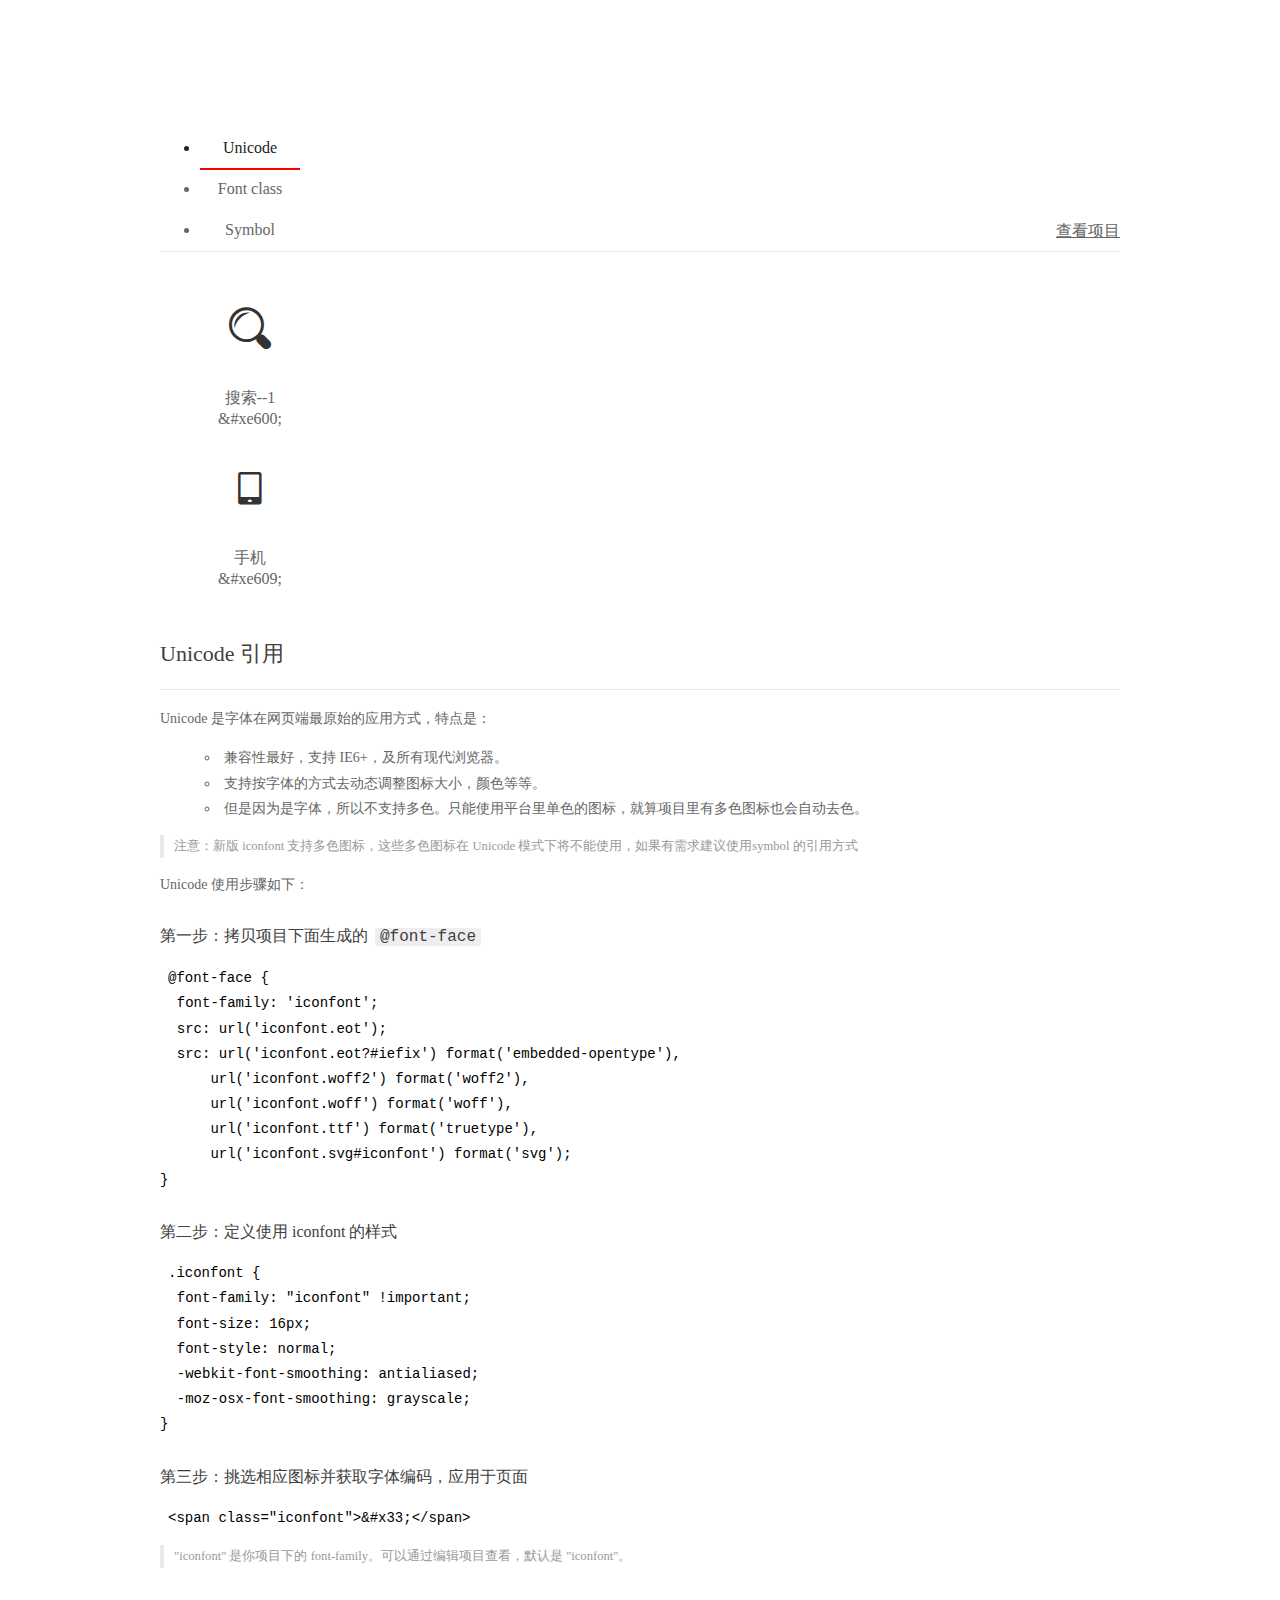
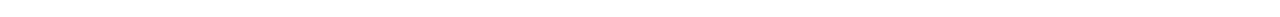
<file: iconfont/demo_index.html>
<!DOCTYPE html>
<html>
<head>
  <meta charset="utf-8"/>
  <title>IconFont Demo</title>
  <link rel="shortcut icon" href="https://gtms04.alicdn.com/tps/i4/TB1_oz6GVXXXXaFXpXXJDFnIXXX-64-64.ico" type="image/x-icon"/>
  <link rel="stylesheet" href="https://g.alicdn.com/thx/cube/1.3.2/cube.min.css">
  <link rel="stylesheet" href="demo.css">
  <link rel="stylesheet" href="iconfont.css">
  <script src="iconfont.js"></script>
  <!-- jQuery -->
  <script src="https://a1.alicdn.com/oss/uploads/2018/12/26/7bfddb60-08e8-11e9-9b04-53e73bb6408b.js"></script>
  <!-- 代码高亮 -->
  <script src="https://a1.alicdn.com/oss/uploads/2018/12/26/a3f714d0-08e6-11e9-8a15-ebf944d7534c.js"></script>
</head>
<body>
  <div class="main">
    <h1 class="logo"><a href="https://www.iconfont.cn/" title="iconfont 首页" target="_blank">&#xe86b;</a></h1>
    <div class="nav-tabs">
      <ul id="tabs" class="dib-box">
        <li class="dib active"><span>Unicode</span></li>
        <li class="dib"><span>Font class</span></li>
        <li class="dib"><span>Symbol</span></li>
      </ul>
      
      <a href="https://www.iconfont.cn/manage/index?manage_type=myprojects&projectId=1074126" target="_blank" class="nav-more">查看项目</a>
      
    </div>
    <div class="tab-container">
      <div class="content unicode" style="display: block;">
          <ul class="icon_lists dib-box">
          
            <li class="dib">
              <span class="icon iconfont">&#xe600;</span>
                <div class="name">搜索--1</div>
                <div class="code-name">&amp;#xe600;</div>
              </li>
          
            <li class="dib">
              <span class="icon iconfont">&#xe609;</span>
                <div class="name">手机</div>
                <div class="code-name">&amp;#xe609;</div>
              </li>
          
          </ul>
          <div class="article markdown">
          <h2 id="unicode-">Unicode 引用</h2>
          <hr>

          <p>Unicode 是字体在网页端最原始的应用方式，特点是：</p>
          <ul>
            <li>兼容性最好，支持 IE6+，及所有现代浏览器。</li>
            <li>支持按字体的方式去动态调整图标大小，颜色等等。</li>
            <li>但是因为是字体，所以不支持多色。只能使用平台里单色的图标，就算项目里有多色图标也会自动去色。</li>
          </ul>
          <blockquote>
            <p>注意：新版 iconfont 支持多色图标，这些多色图标在 Unicode 模式下将不能使用，如果有需求建议使用symbol 的引用方式</p>
          </blockquote>
          <p>Unicode 使用步骤如下：</p>
          <h3 id="-font-face">第一步：拷贝项目下面生成的 <code>@font-face</code></h3>
<pre><code class="language-css"
>@font-face {
  font-family: 'iconfont';
  src: url('iconfont.eot');
  src: url('iconfont.eot?#iefix') format('embedded-opentype'),
      url('iconfont.woff2') format('woff2'),
      url('iconfont.woff') format('woff'),
      url('iconfont.ttf') format('truetype'),
      url('iconfont.svg#iconfont') format('svg');
}
</code></pre>
          <h3 id="-iconfont-">第二步：定义使用 iconfont 的样式</h3>
<pre><code class="language-css"
>.iconfont {
  font-family: "iconfont" !important;
  font-size: 16px;
  font-style: normal;
  -webkit-font-smoothing: antialiased;
  -moz-osx-font-smoothing: grayscale;
}
</code></pre>
          <h3 id="-">第三步：挑选相应图标并获取字体编码，应用于页面</h3>
<pre>
<code class="language-html"
>&lt;span class="iconfont"&gt;&amp;#x33;&lt;/span&gt;
</code></pre>
          <blockquote>
            <p>"iconfont" 是你项目下的 font-family。可以通过编辑项目查看，默认是 "iconfont"。</p>
          </blockquote>
          </div>
      </div>
      <div class="content font-class">
        <ul class="icon_lists dib-box">
          
          <li class="dib">
            <span class="icon iconfont icon-sousuo"></span>
            <div class="name">
              搜索--1
            </div>
            <div class="code-name">.icon-sousuo
            </div>
          </li>
          
          <li class="dib">
            <span class="icon iconfont icon-shouji"></span>
            <div class="name">
              手机
            </div>
            <div class="code-name">.icon-shouji
            </div>
          </li>
          
        </ul>
        <div class="article markdown">
        <h2 id="font-class-">font-class 引用</h2>
        <hr>

        <p>font-class 是 Unicode 使用方式的一种变种，主要是解决 Unicode 书写不直观，语意不明确的问题。</p>
        <p>与 Unicode 使用方式相比，具有如下特点：</p>
        <ul>
          <li>兼容性良好，支持 IE8+，及所有现代浏览器。</li>
          <li>相比于 Unicode 语意明确，书写更直观。可以很容易分辨这个 icon 是什么。</li>
          <li>因为使用 class 来定义图标，所以当要替换图标时，只需要修改 class 里面的 Unicode 引用。</li>
          <li>不过因为本质上还是使用的字体，所以多色图标还是不支持的。</li>
        </ul>
        <p>使用步骤如下：</p>
        <h3 id="-fontclass-">第一步：引入项目下面生成的 fontclass 代码：</h3>
<pre><code class="language-html">&lt;link rel="stylesheet" href="./iconfont.css"&gt;
</code></pre>
        <h3 id="-">第二步：挑选相应图标并获取类名，应用于页面：</h3>
<pre><code class="language-html">&lt;span class="iconfont icon-xxx"&gt;&lt;/span&gt;
</code></pre>
        <blockquote>
          <p>"
            iconfont" 是你项目下的 font-family。可以通过编辑项目查看，默认是 "iconfont"。</p>
        </blockquote>
      </div>
      </div>
      <div class="content symbol">
          <ul class="icon_lists dib-box">
          
            <li class="dib">
                <svg class="icon svg-icon" aria-hidden="true">
                  <use xlink:href="#icon-sousuo"></use>
                </svg>
                <div class="name">搜索--1</div>
                <div class="code-name">#icon-sousuo</div>
            </li>
          
            <li class="dib">
                <svg class="icon svg-icon" aria-hidden="true">
                  <use xlink:href="#icon-shouji"></use>
                </svg>
                <div class="name">手机</div>
                <div class="code-name">#icon-shouji</div>
            </li>
          
          </ul>
          <div class="article markdown">
          <h2 id="symbol-">Symbol 引用</h2>
          <hr>

          <p>这是一种全新的使用方式，应该说这才是未来的主流，也是平台目前推荐的用法。相关介绍可以参考这篇<a href="">文章</a>
            这种用法其实是做了一个 SVG 的集合，与另外两种相比具有如下特点：</p>
          <ul>
            <li>支持多色图标了，不再受单色限制。</li>
            <li>通过一些技巧，支持像字体那样，通过 <code>font-size</code>, <code>color</code> 来调整样式。</li>
            <li>兼容性较差，支持 IE9+，及现代浏览器。</li>
            <li>浏览器渲染 SVG 的性能一般，还不如 png。</li>
          </ul>
          <p>使用步骤如下：</p>
          <h3 id="-symbol-">第一步：引入项目下面生成的 symbol 代码：</h3>
<pre><code class="language-html">&lt;script src="./iconfont.js"&gt;&lt;/script&gt;
</code></pre>
          <h3 id="-css-">第二步：加入通用 CSS 代码（引入一次就行）：</h3>
<pre><code class="language-html">&lt;style&gt;
.icon {
  width: 1em;
  height: 1em;
  vertical-align: -0.15em;
  fill: currentColor;
  overflow: hidden;
}
&lt;/style&gt;
</code></pre>
          <h3 id="-">第三步：挑选相应图标并获取类名，应用于页面：</h3>
<pre><code class="language-html">&lt;svg class="icon" aria-hidden="true"&gt;
  &lt;use xlink:href="#icon-xxx"&gt;&lt;/use&gt;
&lt;/svg&gt;
</code></pre>
          </div>
      </div>

    </div>
  </div>
  <script>
  $(document).ready(function () {
      $('.tab-container .content:first').show()

      $('#tabs li').click(function (e) {
        var tabContent = $('.tab-container .content')
        var index = $(this).index()

        if ($(this).hasClass('active')) {
          return
        } else {
          $('#tabs li').removeClass('active')
          $(this).addClass('active')

          tabContent.hide().eq(index).fadeIn()
        }
      })
    })
  </script>
</body>
</html>
</file>
<file: iconfont/demo.css>
/* Logo 字体 */
@font-face {
  font-family: "iconfont logo";
  src: url('https://at.alicdn.com/t/font_985780_km7mi63cihi.eot?t=1545807318834');
  src: url('https://at.alicdn.com/t/font_985780_km7mi63cihi.eot?t=1545807318834#iefix') format('embedded-opentype'),
    url('https://at.alicdn.com/t/font_985780_km7mi63cihi.woff?t=1545807318834') format('woff'),
    url('https://at.alicdn.com/t/font_985780_km7mi63cihi.ttf?t=1545807318834') format('truetype'),
    url('https://at.alicdn.com/t/font_985780_km7mi63cihi.svg?t=1545807318834#iconfont') format('svg');
}

.logo {
  font-family: "iconfont logo";
  font-size: 160px;
  font-style: normal;
  -webkit-font-smoothing: antialiased;
  -moz-osx-font-smoothing: grayscale;
}

/* tabs */
.nav-tabs {
  position: relative;
}

.nav-tabs .nav-more {
  position: absolute;
  right: 0;
  bottom: 0;
  height: 42px;
  line-height: 42px;
  color: #666;
}

#tabs {
  border-bottom: 1px solid #eee;
}

#tabs li {
  cursor: pointer;
  width: 100px;
  height: 40px;
  line-height: 40px;
  text-align: center;
  font-size: 16px;
  border-bottom: 2px solid transparent;
  position: relative;
  z-index: 1;
  margin-bottom: -1px;
  color: #666;
}


#tabs .active {
  border-bottom-color: #f00;
  color: #222;
}

.tab-container .content {
  display: none;
}

/* 页面布局 */
.main {
  padding: 30px 100px;
  width: 960px;
  margin: 0 auto;
}

.main .logo {
  color: #333;
  text-align: left;
  margin-bottom: 30px;
  line-height: 1;
  height: 110px;
  margin-top: -50px;
  overflow: hidden;
  *zoom: 1;
}

.main .logo a {
  font-size: 160px;
  color: #333;
}

.helps {
  margin-top: 40px;
}

.helps pre {
  padding: 20px;
  margin: 10px 0;
  border: solid 1px #e7e1cd;
  background-color: #fffdef;
  overflow: auto;
}

.icon_lists {
  width: 100% !important;
  overflow: hidden;
  *zoom: 1;
}

.icon_lists li {
  width: 100px;
  margin-bottom: 10px;
  margin-right: 20px;
  text-align: center;
  list-style: none !important;
  cursor: default;
}

.icon_lists li .code-name {
  line-height: 1.2;
}

.icon_lists .icon {
  display: block;
  height: 100px;
  line-height: 100px;
  font-size: 42px;
  margin: 10px auto;
  color: #333;
  -webkit-transition: font-size 0.25s linear, width 0.25s linear;
  -moz-transition: font-size 0.25s linear, width 0.25s linear;
  transition: font-size 0.25s linear, width 0.25s linear;
}

.icon_lists .icon:hover {
  font-size: 100px;
}

.icon_lists .svg-icon {
  /* 通过设置 font-size 来改变图标大小 */
  width: 1em;
  /* 图标和文字相邻时，垂直对齐 */
  vertical-align: -0.15em;
  /* 通过设置 color 来改变 SVG 的颜色/fill */
  fill: currentColor;
  /* path 和 stroke 溢出 viewBox 部分在 IE 下会显示
      normalize.css 中也包含这行 */
  overflow: hidden;
}

.icon_lists li .name,
.icon_lists li .code-name {
  color: #666;
}

/* markdown 样式 */
.markdown {
  color: #666;
  font-size: 14px;
  line-height: 1.8;
}

.highlight {
  line-height: 1.5;
}

.markdown img {
  vertical-align: middle;
  max-width: 100%;
}

.markdown h1 {
  color: #404040;
  font-weight: 500;
  line-height: 40px;
  margin-bottom: 24px;
}

.markdown h2,
.markdown h3,
.markdown h4,
.markdown h5,
.markdown h6 {
  color: #404040;
  margin: 1.6em 0 0.6em 0;
  font-weight: 500;
  clear: both;
}

.markdown h1 {
  font-size: 28px;
}

.markdown h2 {
  font-size: 22px;
}

.markdown h3 {
  font-size: 16px;
}

.markdown h4 {
  font-size: 14px;
}

.markdown h5 {
  font-size: 12px;
}

.markdown h6 {
  font-size: 12px;
}

.markdown hr {
  height: 1px;
  border: 0;
  background: #e9e9e9;
  margin: 16px 0;
  clear: both;
}

.markdown p {
  margin: 1em 0;
}

.markdown>p,
.markdown>blockquote,
.markdown>.highlight,
.markdown>ol,
.markdown>ul {
  width: 80%;
}

.markdown ul>li {
  list-style: circle;
}

.markdown>ul li,
.markdown blockquote ul>li {
  margin-left: 20px;
  padding-left: 4px;
}

.markdown>ul li p,
.markdown>ol li p {
  margin: 0.6em 0;
}

.markdown ol>li {
  list-style: decimal;
}

.markdown>ol li,
.markdown blockquote ol>li {
  margin-left: 20px;
  padding-left: 4px;
}

.markdown code {
  margin: 0 3px;
  padding: 0 5px;
  background: #eee;
  border-radius: 3px;
}

.markdown strong,
.markdown b {
  font-weight: 600;
}

.markdown>table {
  border-collapse: collapse;
  border-spacing: 0px;
  empty-cells: show;
  border: 1px solid #e9e9e9;
  width: 95%;
  margin-bottom: 24px;
}

.markdown>table th {
  white-space: nowrap;
  color: #333;
  font-weight: 600;
}

.markdown>table th,
.markdown>table td {
  border: 1px solid #e9e9e9;
  padding: 8px 16px;
  text-align: left;
}

.markdown>table th {
  background: #F7F7F7;
}

.markdown blockquote {
  font-size: 90%;
  color: #999;
  border-left: 4px solid #e9e9e9;
  padding-left: 0.8em;
  margin: 1em 0;
}

.markdown blockquote p {
  margin: 0;
}

.markdown .anchor {
  opacity: 0;
  transition: opacity 0.3s ease;
  margin-left: 8px;
}

.markdown .waiting {
  color: #ccc;
}

.markdown h1:hover .anchor,
.markdown h2:hover .anchor,
.markdown h3:hover .anchor,
.markdown h4:hover .anchor,
.markdown h5:hover .anchor,
.markdown h6:hover .anchor {
  opacity: 1;
  display: inline-block;
}

.markdown>br,
.markdown>p>br {
  clear: both;
}


.hljs {
  display: block;
  background: white;
  padding: 0.5em;
  color: #333333;
  overflow-x: auto;
}

.hljs-comment,
.hljs-meta {
  color: #969896;
}

.hljs-string,
.hljs-variable,
.hljs-template-variable,
.hljs-strong,
.hljs-emphasis,
.hljs-quote {
  color: #df5000;
}

.hljs-keyword,
.hljs-selector-tag,
.hljs-type {
  color: #a71d5d;
}

.hljs-literal,
.hljs-symbol,
.hljs-bullet,
.hljs-attribute {
  color: #0086b3;
}

.hljs-section,
.hljs-name {
  color: #63a35c;
}

.hljs-tag {
  color: #333333;
}

.hljs-title,
.hljs-attr,
.hljs-selector-id,
.hljs-selector-class,
.hljs-selector-attr,
.hljs-selector-pseudo {
  color: #795da3;
}

.hljs-addition {
  color: #55a532;
  background-color: #eaffea;
}

.hljs-deletion {
  color: #bd2c00;
  background-color: #ffecec;
}

.hljs-link {
  text-decoration: underline;
}

/* 代码高亮 */
/* PrismJS 1.15.0
https://prismjs.com/download.html#themes=prism&languages=markup+css+clike+javascript */
/**
 * prism.js default theme for JavaScript, CSS and HTML
 * Based on dabblet (http://dabblet.com)
 * @author Lea Verou
 */
code[class*="language-"],
pre[class*="language-"] {
  color: black;
  background: none;
  text-shadow: 0 1px white;
  font-family: Consolas, Monaco, 'Andale Mono', 'Ubuntu Mono', monospace;
  text-align: left;
  white-space: pre;
  word-spacing: normal;
  word-break: normal;
  word-wrap: normal;
  line-height: 1.5;

  -moz-tab-size: 4;
  -o-tab-size: 4;
  tab-size: 4;

  -webkit-hyphens: none;
  -moz-hyphens: none;
  -ms-hyphens: none;
  hyphens: none;
}

pre[class*="language-"]::-moz-selection,
pre[class*="language-"] ::-moz-selection,
code[class*="language-"]::-moz-selection,
code[class*="language-"] ::-moz-selection {
  text-shadow: none;
  background: #b3d4fc;
}

pre[class*="language-"]::selection,
pre[class*="language-"] ::selection,
code[class*="language-"]::selection,
code[class*="language-"] ::selection {
  text-shadow: none;
  background: #b3d4fc;
}

@media print {

  code[class*="language-"],
  pre[class*="language-"] {
    text-shadow: none;
  }
}

/* Code blocks */
pre[class*="language-"] {
  padding: 1em;
  margin: .5em 0;
  overflow: auto;
}

:not(pre)>code[class*="language-"],
pre[class*="language-"] {
  background: #f5f2f0;
}

/* Inline code */
:not(pre)>code[class*="language-"] {
  padding: .1em;
  border-radius: .3em;
  white-space: normal;
}

.token.comment,
.token.prolog,
.token.doctype,
.token.cdata {
  color: slategray;
}

.token.punctuation {
  color: #999;
}

.namespace {
  opacity: .7;
}

.token.property,
.token.tag,
.token.boolean,
.token.number,
.token.constant,
.token.symbol,
.token.deleted {
  color: #905;
}

.token.selector,
.token.attr-name,
.token.string,
.token.char,
.token.builtin,
.token.inserted {
  color: #690;
}

.token.operator,
.token.entity,
.token.url,
.language-css .token.string,
.style .token.string {
  color: #9a6e3a;
  background: hsla(0, 0%, 100%, .5);
}

.token.atrule,
.token.attr-value,
.token.keyword {
  color: #07a;
}

.token.function,
.token.class-name {
  color: #DD4A68;
}

.token.regex,
.token.important,
.token.variable {
  color: #e90;
}

.token.important,
.token.bold {
  font-weight: bold;
}

.token.italic {
  font-style: italic;
}

.token.entity {
  cursor: help;
}
</file>
<file: iconfont/iconfont.css>
@font-face {font-family: "iconfont";
  src: url('iconfont.eot?t=1551863110219'); /* IE9 */
  src: url('iconfont.eot?t=1551863110219#iefix') format('embedded-opentype'), /* IE6-IE8 */
  url('[data-uri]') format('woff2'),
  url('iconfont.woff?t=1551863110219') format('woff'),
  url('iconfont.ttf?t=1551863110219') format('truetype'), /* chrome, firefox, opera, Safari, Android, iOS 4.2+ */
  url('iconfont.svg?t=1551863110219#iconfont') format('svg'); /* iOS 4.1- */
}

.iconfont {
  font-family: "iconfont" !important;
  font-size: 16px;
  font-style: normal;
  -webkit-font-smoothing: antialiased;
  -moz-osx-font-smoothing: grayscale;
}

.icon-sousuo:before {
  content: "\e600";
}

.icon-shouji:before {
  content: "\e609";
}
</file>
